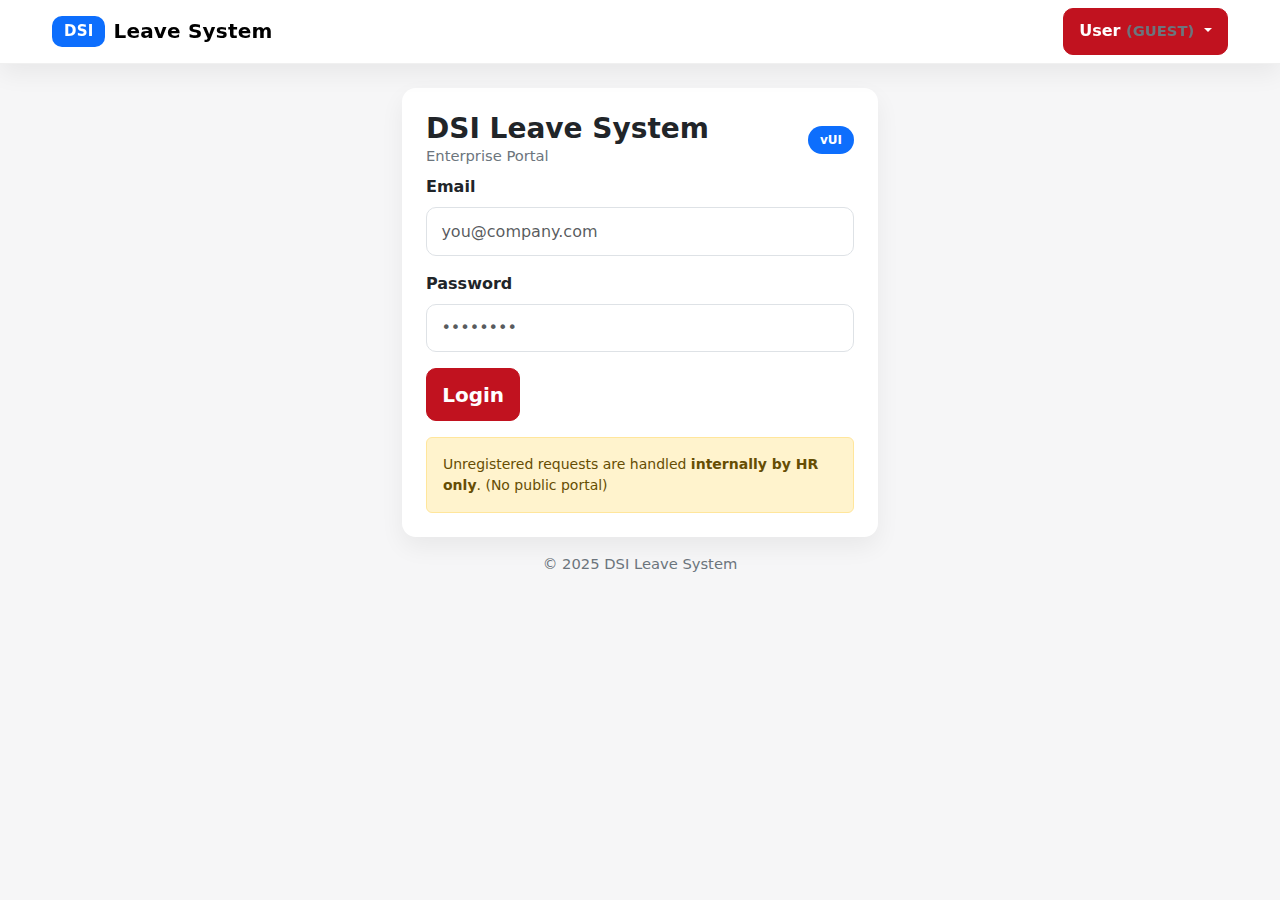
<file: index.html>
<!doctype html>
<html lang="en">
<head>
  <meta charset="utf-8">
  <meta name="viewport" content="width=device-width, initial-scale=1">
  <title>Login - DSI Leave System</title>
  <link href="https://cdn.jsdelivr.net/npm/bootstrap@5.3.3/dist/css/bootstrap.min.css" rel="stylesheet">
  <link href="assets/css/theme.css" rel="stylesheet">
</head>
<body>
  <div id="appTopbar"></div>
  <div class="toast-container position-fixed top-0 end-0 p-3" id="toastContainer"></div>

  <script src="https://cdn.jsdelivr.net/npm/bootstrap@5.3.3/dist/js/bootstrap.bundle.min.js"></script>
  <script src="assets/js/app.js"></script>
  <script src="assets/js/layout.js"></script>

<div class="container-xl py-4">
  <div class="row justify-content-center">
    <div class="col-12 col-md-8 col-lg-5">
      <div class="card p-4">
        <div class="d-flex align-items-center justify-content-between mb-2">
          <div>
            <h3 class="mb-0 fw-bold">DSI Leave System</h3>
            <div class="small-muted">Enterprise Portal</div>
          </div>
          <span class="badge text-bg-primary">vUI</span>
        </div>

        <form id="loginForm">
          <div class="mb-3">
            <label class="form-label fw-bold">Email</label>
            <input class="form-control" type="email" id="email" required placeholder="you@company.com">
          </div>
          <div class="mb-3">
            <label class="form-label fw-bold">Password</label>
            <input class="form-control" type="password" id="password" required placeholder="••••••••">
          </div>
          <button class="btn btn-primary btn-lg" type="submit">Login</button>
        </form>

        <div class="alert alert-warning small mt-3 mb-0">
          Unregistered requests are handled <b>internally by HR only</b>. (No public portal)
        </div>
      </div>

      <div class="text-center small-muted mt-3">© 2025 DSI Leave System</div>
    </div>
  </div>
</div>

<script>
  renderTopbar("index.html"); // do not enforce auth on login page

  document.getElementById("loginForm").addEventListener("submit", async (e) => {
    e.preventDefault();
    try {
      const email = document.getElementById("email").value.trim();
      const password = document.getElementById("password").value;
      const res = await apiFetch("/api/auth/login", {
        method: "POST",
        body: JSON.stringify({ email, password })
      });
      const token = res.token || res.access_token || (res.data && res.data.token);
      const user = res.me || res.user || (res.data && res.data.user) || { email };
      if (!token) throw new Error("Login succeeded but token not returned by API.");
      setAuth(token, user);
      showToast("Login successful", "success");
      setTimeout(() => location.href = roleHome(user.role), 300);
    } catch (err) {
      showToast(err.message || "Login failed", "danger");
    }
  });
</script>
</body></html>
</file>
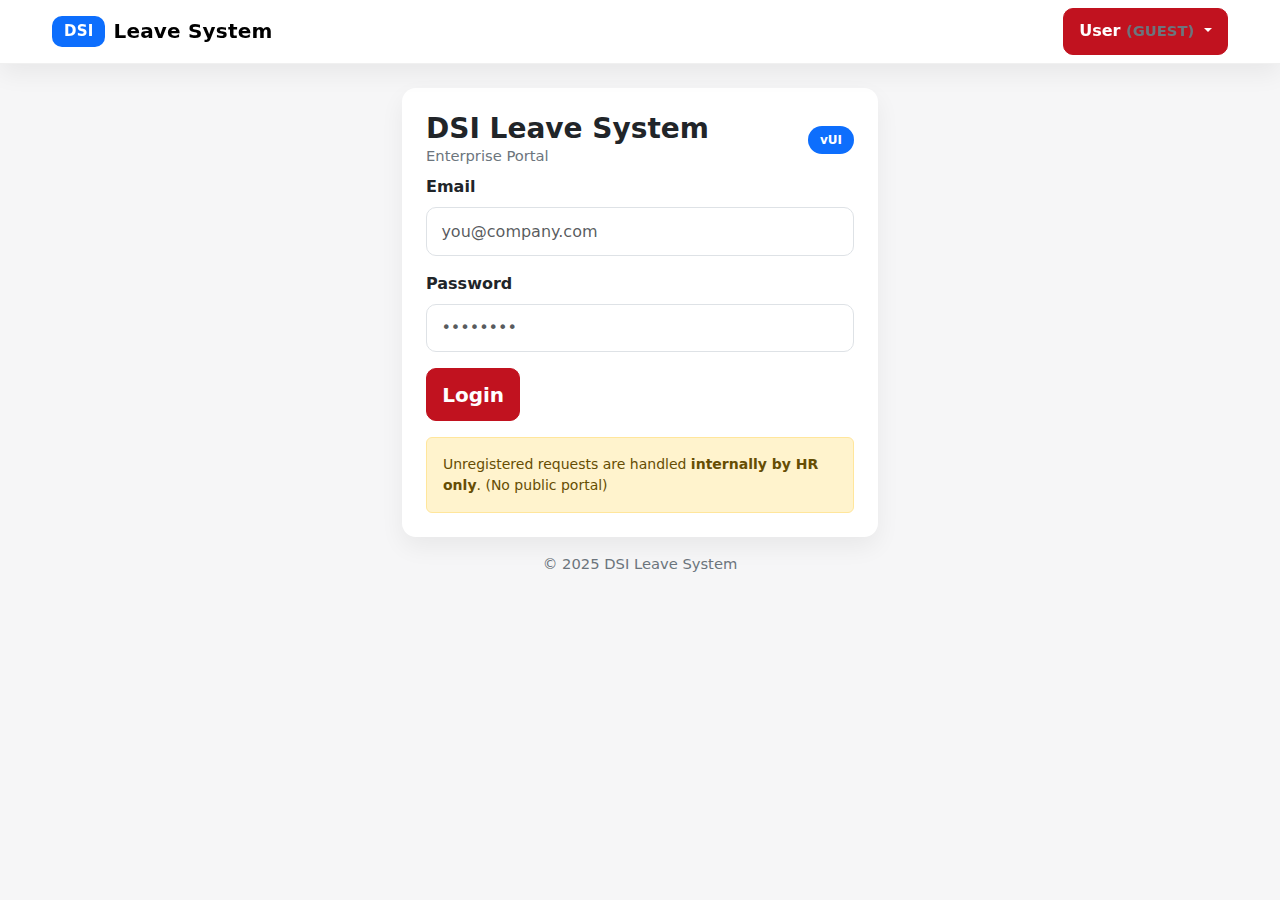
<file: appeals.html>
<!doctype html>
<html lang="en">
<head>
  <meta charset="utf-8">
  <meta name="viewport" content="width=device-width, initial-scale=1">
  <title>Appeals - DSI Leave System</title>
  <link href="https://cdn.jsdelivr.net/npm/bootstrap@5.3.3/dist/css/bootstrap.min.css" rel="stylesheet">
  <link href="assets/css/theme.css" rel="stylesheet">
</head>
<body>
  <div id="appTopbar"></div>
  <div class="toast-container position-fixed top-0 end-0 p-3" id="toastContainer"></div>

  <div class="container-xl py-4">
    <div class="card p-3 p-md-4">
      <div class="d-flex flex-column flex-md-row align-items-start align-items-md-center justify-content-between gap-2">
        <div>
          <h3 class="fw-bold mb-1">Appeals</h3>
          <div class="small-muted">HR decision on appealed requests.</div>
        </div>
        <button class="btn btn-outline-primary" id="btnReload">Reload</button>
      </div>
    </div>

    <div class="card p-3 p-md-4 section-gap">
      <div class="table-responsive">
        <table class="table table-hover align-middle">
          <thead>
            <tr>
              <th>ID</th><th>Employee</th><th>Date</th><th>OUT</th><th>IN</th><th>Status</th><th class="text-end">Decision</th>
            </tr>
          </thead>
          <tbody id="body"><tr><td colspan="7" class="small-muted">Loading…</td></tr></tbody>
        </table>
      </div>
    </div>
  </div>

  <script src="https://cdn.jsdelivr.net/npm/bootstrap@5.3.3/dist/js/bootstrap.bundle.min.js"></script>
  <script src="assets/js/config.js"></script>
  <script src="assets/js/i18n.js"></script>
  <script src="assets/js/app.js"></script>
  <script src="assets/js/layout.js"></script>

  <script>
    requireAuth();
    renderTopbar("appeals.html");

    function ensureHR(){
      const role=String(getUser()?.role||"").toUpperCase();
      if(role!=="HR"){
        showToast("Access denied (HR only)","danger");
        setTimeout(()=>location.href=roleHome(role), 400);
        return false;
      }
      return true;
    }

    function statusBadge(status){
      const s=(status||"—").toString();
      const cls=s.includes("FINAL_APPROVED") ? "bg-approved" :
                (s.includes("FINAL_REJECTED")||s.includes("REJECTED")) ? "bg-rejected" :
                (s.includes("APPEAL")) ? "bg-appealed" : "bg-pending";
      return `<span class="badge ${cls}">${escapeHtml(s)}</span>`;
    }

    async function loadAppeals(){
      if(!ensureHR()) return;
      const body=document.getElementById("body");
      body.innerHTML=`<tr><td colspan="7" class="small-muted">Loading…</td></tr>`;
      try{
        const res=await apiFetch("/api/hr/appeals");
        const rows=res?.rows||res||[];
        if(!rows.length){ body.innerHTML=`<tr><td colspan="7" class="small-muted">No appeals.</td></tr>`; return; }
        body.innerHTML="";
        rows.forEach(r=>{
          body.insertAdjacentHTML("beforeend",`
            <tr>
              <td>${escapeHtml(r.id)}</td>
              <td>${escapeHtml(r.full_name||r.unregistered_name||r.emp_no||r.unregistered_emp_id||"—")}</td>
              <td>${escapeHtml(String(r.date||"").slice(0,10))}</td>
              <td>${escapeHtml(String(r.planned_out||"").slice(0,5))}</td>
              <td>${escapeHtml(String(r.planned_in||"").slice(0,5))}</td>
              <td>${statusBadge(r.status)}</td>
              <td class="text-end">
                <button class="btn btn-primary btn-sm me-2" data-approve="${escapeHtml(r.id)}">Approve</button>
                <button class="btn btn-outline-danger btn-sm" data-reject="${escapeHtml(r.id)}">Reject</button>
              </td>
            </tr>
          `);
        });

        body.querySelectorAll("[data-approve]").forEach(b=>b.addEventListener("click", async ()=>{
          const id=b.getAttribute("data-approve");
          b.disabled=true;
          try{ await apiFetch(`/api/hr/appeals/${id}/approve`, { method:"POST" }); showToast("Approved","success"); loadAppeals(); }
          catch(e){ showToast(e.message,"danger"); }
          finally{ b.disabled=false; }
        }));

        body.querySelectorAll("[data-reject]").forEach(b=>b.addEventListener("click", async ()=>{
          const id=b.getAttribute("data-reject");
          b.disabled=true;
          try{ await apiFetch(`/api/hr/appeals/${id}/reject`, { method:"POST" }); showToast("Rejected","warning"); loadAppeals(); }
          catch(e){ showToast(e.message,"danger"); }
          finally{ b.disabled=false; }
        }));
      }catch(err){
        body.innerHTML=`<tr><td colspan="7" class="text-danger small">${escapeHtml(err.message)}</td></tr>`;
      }
    }

    document.getElementById("btnReload").addEventListener("click", loadAppeals);
    loadAppeals();
  </script>
</body>
</html>
</file>
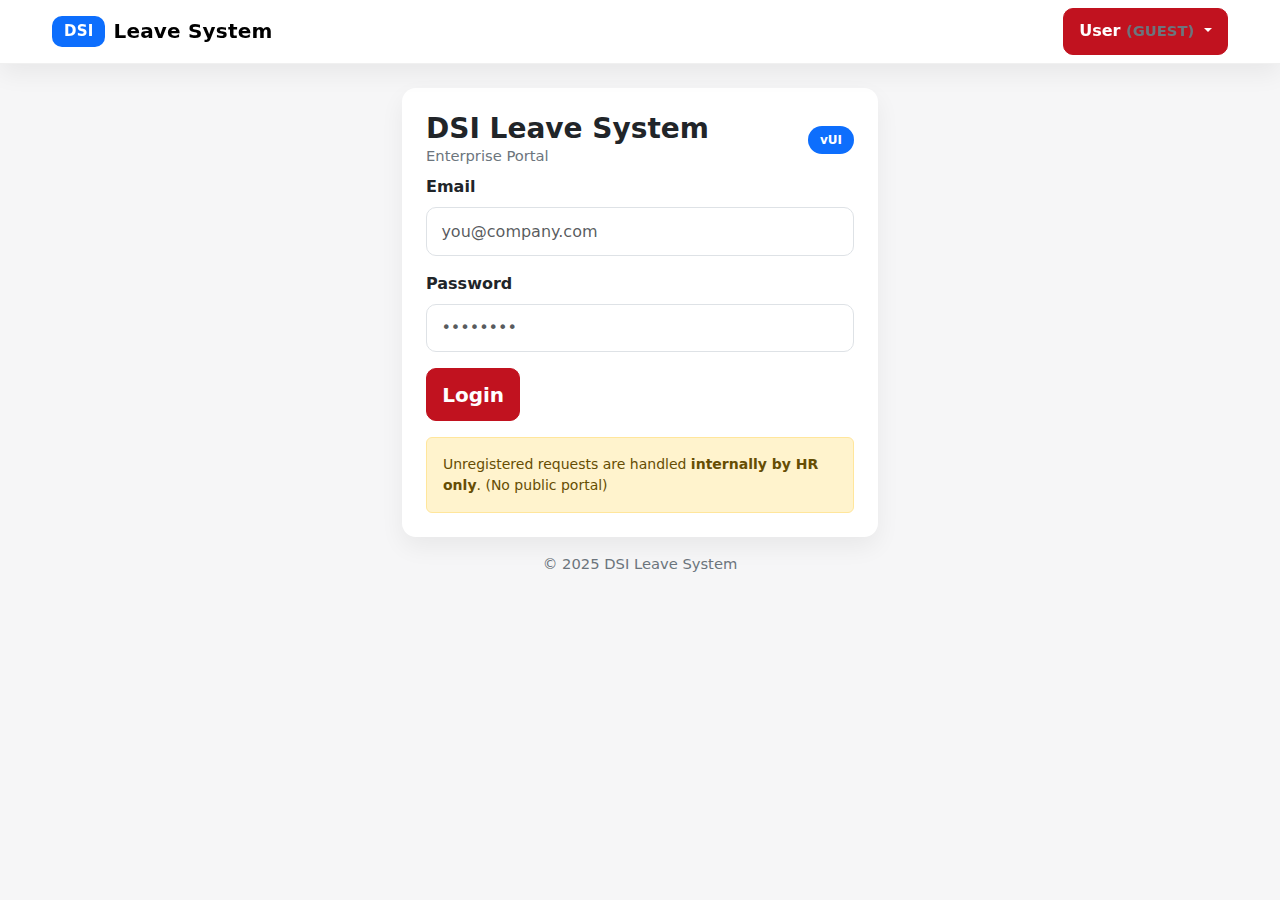
<file: approvals.html>
<!doctype html>
<html lang="en">
<head>
  <meta charset="utf-8">
  <meta name="viewport" content="width=device-width, initial-scale=1">
  <title>Approvals - DSI Leave System</title>
  <link href="https://cdn.jsdelivr.net/npm/bootstrap@5.3.3/dist/css/bootstrap.min.css" rel="stylesheet">
  <link href="assets/css/theme.css" rel="stylesheet">
</head>
<body>
  <div id="appTopbar"></div>
  <div class="toast-container position-fixed top-0 end-0 p-3" id="toastContainer"></div>

  <div class="container-xl py-4">
    <div class="card p-3 p-md-4">
      <div class="d-flex flex-column flex-md-row align-items-start align-items-md-center justify-content-between gap-2">
        <div>
          <h3 class="fw-bold mb-1">Approvals</h3>
          <div class="small-muted" id="hint">Pending requests for your role.</div>
        </div>
        <button class="btn btn-outline-primary" id="btnReload">Reload</button>
      </div>
    </div>

    <div class="card p-3 p-md-4 section-gap">
      <div class="table-responsive">
        <table class="table table-hover align-middle">
          <thead>
            <tr>
              <th>ID</th>
              <th>Employee</th>
              <th>Date</th>
              <th>OUT</th>
              <th>IN</th>
              <th>Status</th>
              <th class="text-end">Actions</th>
            </tr>
          </thead>
          <tbody id="body"><tr><td colspan="7" class="small-muted">Loading…</td></tr></tbody>
        </table>
      </div>
    </div>
  </div>

  <script src="https://cdn.jsdelivr.net/npm/bootstrap@5.3.3/dist/js/bootstrap.bundle.min.js"></script>
  <script src="assets/js/config.js"></script>
  <script src="assets/js/i18n.js"></script>
  <script src="assets/js/app.js"></script>
  <script src="assets/js/layout.js"></script>

  <script>
    requireAuth();
    renderTopbar("approvals.html");

    function statusBadge(status){
      const s=(status||"—").toString();
      const cls=s.includes("FINAL_APPROVED")||s==="FINAL_APPROVED" ? "bg-approved" :
                (s.includes("FINAL_REJECTED")||s.includes("REJECTED")) ? "bg-rejected" :
                (s.includes("APPEAL")) ? "bg-appealed" : "bg-pending";
      return `<span class="badge ${cls}">${escapeHtml(s)}</span>`;
    }

    function roleEndpoint(role){
      const r=String(role||"").toUpperCase();
      if(r==="HOD") return { list:"/api/hod/pending", approve:"/api/hod/approve", reject:"/api/hod/reject", label:"HOD approvals (employee requests)" };
      if(r==="ADMIN") return { list:"/api/admin/pending", approve:"/api/admin/approve", reject:"/api/admin/reject", label:"Admin approvals (HOD requests)" };
      if(r==="HR") return { list:"/api/hr/pending", approve:"/api/hr/approve", reject:"/api/hr/reject", label:"HR final approvals (Admin requests)" };
      return null;
    }

    async function loadApprovals(){
      const role=getUser()?.role||"";
      const cfg=roleEndpoint(role);
      const body=document.getElementById("body");
      const hint=document.getElementById("hint");
      if(!cfg){
        hint.textContent="No approvals for this role.";
        body.innerHTML=`<tr><td colspan="7" class="small-muted">Nothing to approve.</td></tr>`;
        return;
      }
      hint.textContent=cfg.label;
      body.innerHTML=`<tr><td colspan="7" class="small-muted">Loading…</td></tr>`;
      try{
        const res=await apiFetch(cfg.list);
        const rows=res?.rows||res||[];
        if(!rows.length){
          body.innerHTML=`<tr><td colspan="7" class="small-muted">No pending requests.</td></tr>`;
          return;
        }
        body.innerHTML="";
        rows.forEach(r=>{
          body.insertAdjacentHTML("beforeend",`
            <tr>
              <td>${escapeHtml(r.id)}</td>
              <td>${escapeHtml(r.full_name||r.employee_name||r.unregistered_name||r.emp_no||r.unregistered_emp_id||"—")}</td>
              <td>${escapeHtml(String(r.date||"").slice(0,10))}</td>
              <td>${escapeHtml(String(r.planned_out||r.out_time||"").slice(0,5))}</td>
              <td>${escapeHtml(String(r.planned_in||r.in_time||"").slice(0,5))}</td>
              <td>${statusBadge(r.status)}</td>
              <td class="text-end">
                <button class="btn btn-primary btn-sm me-2" data-approve="${escapeHtml(r.id)}">Approve</button>
                <button class="btn btn-outline-danger btn-sm" data-reject="${escapeHtml(r.id)}">Reject</button>
              </td>
            </tr>
          `);
        });

        body.querySelectorAll("[data-approve]").forEach(b=>b.addEventListener("click", async ()=>{
          const id=b.getAttribute("data-approve");
          b.disabled=true;
          try{
            await apiFetch(`${cfg.approve}/${id}`, { method:"POST" });
            showToast("Approved","success");
            loadApprovals();
          }catch(e){ showToast(e.message,"danger"); }
          finally{ b.disabled=false; }
        }));

        body.querySelectorAll("[data-reject]").forEach(b=>b.addEventListener("click", async ()=>{
          const id=b.getAttribute("data-reject");
          const reason=prompt("Reject reason:");
          if(!reason) return;
          b.disabled=true;
          try{
            await apiFetch(`${cfg.reject}/${id}`, { method:"POST", body: JSON.stringify({ reason }) });
            showToast("Rejected","warning");
            loadApprovals();
          }catch(e){ showToast(e.message,"danger"); }
          finally{ b.disabled=false; }
        }));

      }catch(err){
        body.innerHTML=`<tr><td colspan="7" class="text-danger small">${escapeHtml(err.message)}</td></tr>`;
      }
    }

    document.getElementById("btnReload").addEventListener("click", loadApprovals);
    loadApprovals();
  </script>
</body>
</html>
</file>
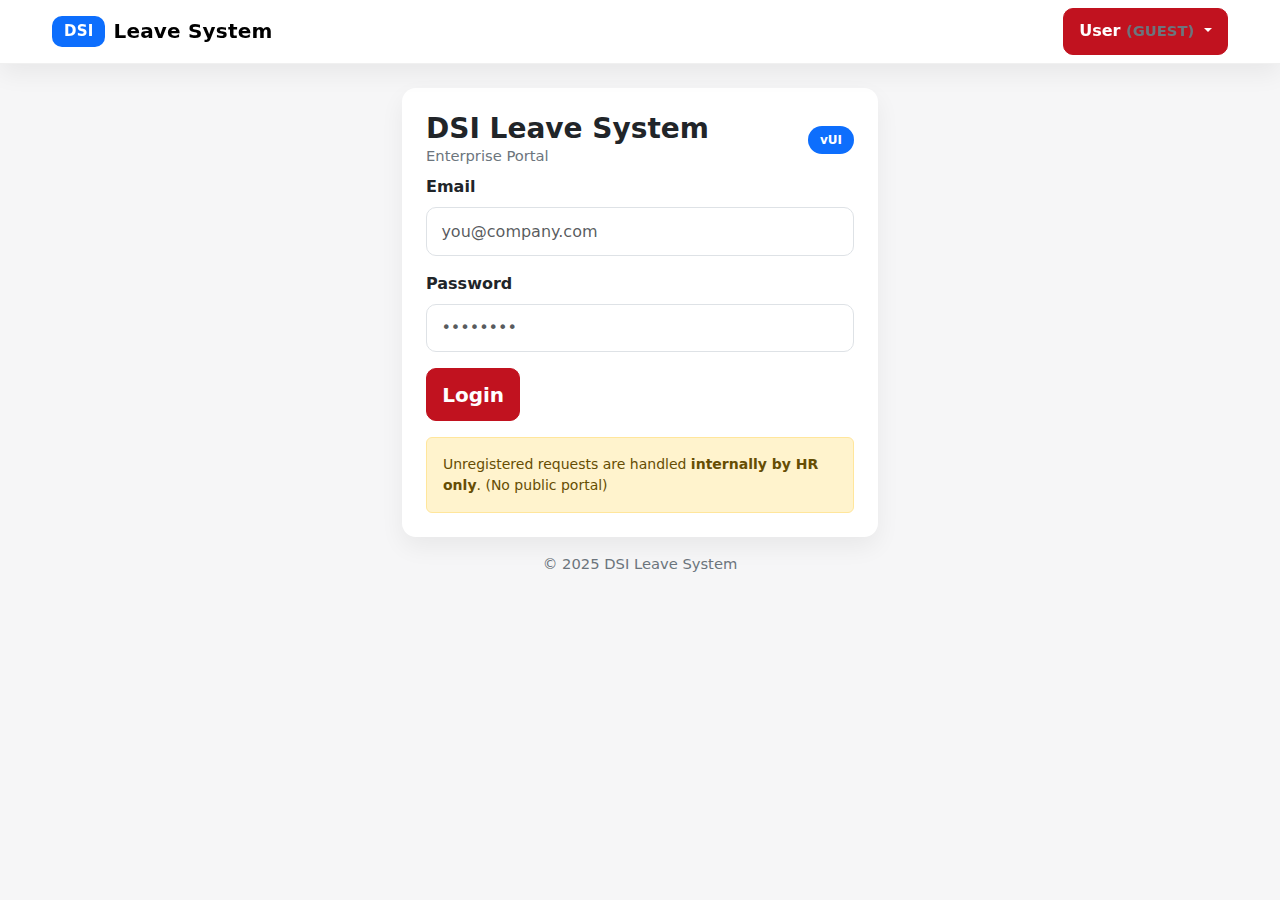
<file: dashboard.html>
<!doctype html>
<html lang="en">
<head>
  <meta charset="utf-8">
  <meta name="viewport" content="width=device-width, initial-scale=1">
  <title>Dashboard - DSI Leave System</title>
  <link href="https://cdn.jsdelivr.net/npm/bootstrap@5.3.3/dist/css/bootstrap.min.css" rel="stylesheet">
  <link href="assets/css/theme.css" rel="stylesheet">
</head>
<body>
  <div id="appTopbar"></div>
  <div class="toast-container position-fixed top-0 end-0 p-3" id="toastContainer"></div>

  <div class="container-xl py-4">
    <div class="card p-3 p-md-4">
      <div class="d-flex flex-column flex-md-row align-items-start align-items-md-center justify-content-between gap-2">
        <div>
          <h3 class="fw-bold mb-1">Dashboard</h3>
          <div class="small-muted">Summary for HR / ADMIN.</div>
        </div>
        <button class="btn btn-outline-primary" id="btnRefresh">Refresh</button>
      </div>
    </div>

    <div class="row g-3 section-gap" id="kpis"></div>

    <div class="row g-3 section-gap">
      <div class="col-12 col-lg-7">
        <div class="card p-3 p-md-4">
          <div class="fw-bold mb-2">Recent Requests</div>
          <div class="table-responsive">
            <table class="table table-hover align-middle">
              <thead><tr><th>ID</th><th>Name</th><th>Dept</th><th>Date</th><th>Planned</th><th>Status</th></tr></thead>
              <tbody id="recent"><tr><td colspan="6" class="small-muted">Loading…</td></tr></tbody>
            </table>
          </div>
        </div>
      </div>
      <div class="col-12 col-lg-5">
        <div class="card p-3 p-md-4">
          <div class="fw-bold mb-2">Status Counts</div>
          <div class="table-responsive">
            <table class="table table-sm align-middle">
              <thead><tr><th>Status</th><th class="text-end">Count</th></tr></thead>
              <tbody id="counts"><tr><td colspan="2" class="small-muted">Loading…</td></tr></tbody>
            </table>
          </div>
          <div class="small-muted mt-2" id="secPending"></div>
        </div>
      </div>
    </div>
  </div>

  <script src="https://cdn.jsdelivr.net/npm/bootstrap@5.3.3/dist/js/bootstrap.bundle.min.js"></script>
  <script src="assets/js/config.js"></script>
  <script src="assets/js/i18n.js"></script>
  <script src="assets/js/app.js"></script>
  <script src="assets/js/layout.js"></script>

  <script>
    requireAuth();
    renderTopbar("dashboard.html");

    function ensureRole(){
      const r=String(getUser()?.role||"").toUpperCase();
      if(!(r==="HR" || r==="ADMIN")){
        location.href = roleHome(r);
        return false;
      }
      return true;
    }

    function statusBadge(status){
      const s=(status||"—").toString();
      const cls=s.includes("FINAL_APPROVED")||s==="AUTO_CLOSED" ? "bg-approved" :
                (s.includes("FINAL_REJECTED")||s.includes("REJECTED")) ? "bg-rejected" :
                (s.includes("APPEAL")) ? "bg-appealed" : "bg-pending";
      return `<span class="badge ${cls}">${escapeHtml(s)}</span>`;
    }

    async function loadDash(){
      if(!ensureRole()) return;
      const kpis=document.getElementById("kpis");
      const recent=document.getElementById("recent");
      const counts=document.getElementById("counts");
      const secPending=document.getElementById("secPending");
      kpis.innerHTML="";
      recent.innerHTML=`<tr><td colspan="6" class="small-muted">Loading…</td></tr>`;
      counts.innerHTML=`<tr><td colspan="2" class="small-muted">Loading…</td></tr>`;
      secPending.textContent="";

      try{
        const res=await apiFetch("/api/dashboard/summary");
        const today=res.today_totals || {};
        const cards=[
          ["Today Requests", today.requests ?? "—"],
          ["Today Planned Minutes", today.planned_minutes ?? "—"],
          ["Security Pending", res.security_pending ?? "—"],
        ];
        cards.forEach(([label,value])=>{
          const col=document.createElement("div");
          col.className="col-12 col-sm-6 col-lg-4";
          col.innerHTML=`<div class="card p-3"><div class="kpi"><div><div class="label">${escapeHtml(label)}</div><div class="value">${escapeHtml(value)}</div></div><div class="badge text-bg-primary">KPI</div></div></div>`;
          kpis.appendChild(col);
        });

        const r = res.recent || [];
        if(!r.length){ recent.innerHTML=`<tr><td colspan="6" class="small-muted">No recent.</td></tr>`; }
        else{
          recent.innerHTML="";
          r.forEach(x=>{
            const planned=`${String(x.planned_out||"").slice(0,5)}-${String(x.planned_in||"").slice(0,5)}`;
            recent.insertAdjacentHTML("beforeend",`
              <tr>
                <td>#${escapeHtml(x.id)}</td>
                <td>${escapeHtml(x.full_name||x.unregistered_name||x.unregistered_emp_id||"—")}${x.is_unregistered ? ` <span class="badge bg-appealed">UNREG</span>`:""}</td>
                <td>${escapeHtml(x.department_name||"—")}</td>
                <td>${escapeHtml(String(x.date||"").slice(0,10))}</td>
                <td>${escapeHtml(planned)}</td>
                <td>${statusBadge(x.status)}</td>
              </tr>
            `);
          });
        }

        const sc=res.status_counts||[];
        if(!sc.length){ counts.innerHTML=`<tr><td colspan="2" class="small-muted">No data</td></tr>`; }
        else{
          counts.innerHTML="";
          sc.forEach(s=>{
            counts.insertAdjacentHTML("beforeend", `<tr><td>${escapeHtml(s.status)}</td><td class="text-end">${escapeHtml(s.count)}</td></tr>`);
          });
        }
        secPending.textContent = `Leaves waiting OUT/IN: ${res.security_pending ?? 0}`;
      }catch(e){
        showToast(e.message,"danger");
      }
    }

    document.getElementById("btnRefresh").addEventListener("click", loadDash);
    loadDash();
  </script>
</body>
</html>
</file>
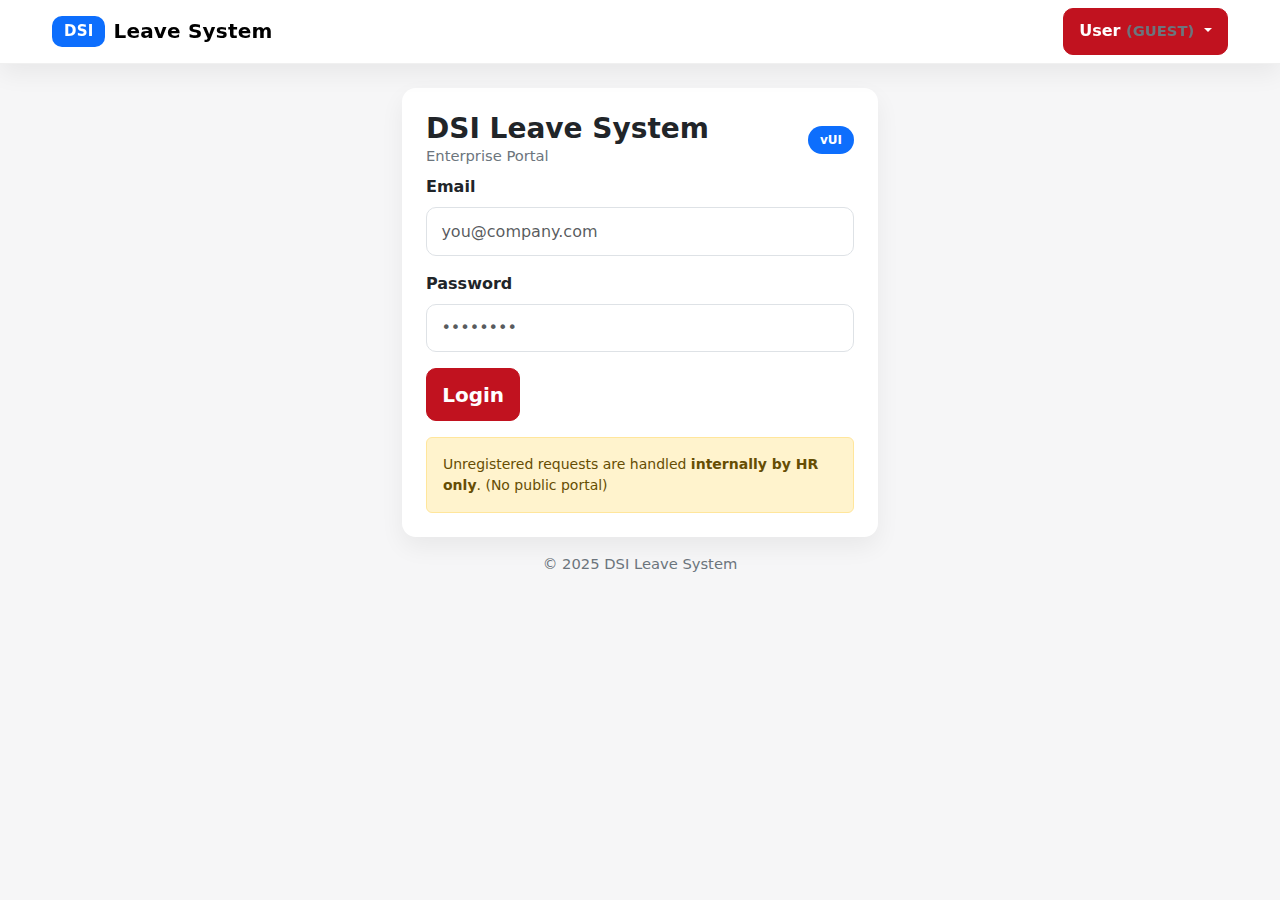
<file: hr-unregistered.html>
<!doctype html>
<html lang="en">
<head>
  <meta charset="utf-8">
  <meta name="viewport" content="width=device-width, initial-scale=1">
  <title>Unregistered (HR) - DSI Leave System</title>
  <link href="https://cdn.jsdelivr.net/npm/bootstrap@5.3.3/dist/css/bootstrap.min.css" rel="stylesheet">
  <link href="assets/css/theme.css" rel="stylesheet">
</head>
<body>
  <div id="appTopbar"></div>
  <div class="toast-container position-fixed top-0 end-0 p-3" id="toastContainer"></div>

  <div class="container-xl py-4">
    <div class="card p-3 p-md-4">
      <div class="d-flex flex-column flex-md-row align-items-start align-items-md-center justify-content-between gap-2">
        <div>
          <h3 class="fw-bold mb-1">Unregistered Leave (HR)</h3>
          <div class="small-muted">Internal only. Creates PENDING_HOD request with selected department.</div>
        </div>
        <a class="btn btn-outline-primary" href="reports.html">View in Reports</a>
      </div>
    </div>

    <div class="row g-3 section-gap">
      <div class="col-12 col-lg-6">
        <div class="card p-3 p-md-4">
          <div class="fw-bold mb-2">Create Unregistered Request</div>
          <form id="frm">
            <div class="row g-2">
              <div class="col-12 col-md-6">
                <label class="form-label fw-bold">Emp ID (optional)</label>
                <input class="form-control" id="emp_id" placeholder="e.g., TEMP-001">
              </div>
              <div class="col-12 col-md-6">
                <label class="form-label fw-bold">Name</label>
                <input class="form-control" id="name" required>
              </div>
            </div>

            <div class="mt-3">
              <label class="form-label fw-bold">Department</label>
              <select class="form-select" id="dept" required></select>
            </div>

            <div class="row g-2 mt-2">
              <div class="col-12 col-md-4">
                <label class="form-label fw-bold">Date</label>
                <input class="form-control" type="date" id="date" required>
              </div>
              <div class="col-12 col-md-4">
                <label class="form-label fw-bold">Planned OUT</label>
                <input class="form-control" type="time" id="out_time" required>
              </div>
              <div class="col-12 col-md-4">
                <label class="form-label fw-bold">Planned IN</label>
                <input class="form-control" type="time" id="in_time" required>
              </div>
            </div>

            <div class="mt-3">
              <label class="form-label fw-bold">Note</label>
              <textarea class="form-control" id="note" rows="3" placeholder="Reason / note (optional)"></textarea>
            </div>

            <div class="mt-3">
              <button class="btn btn-primary" type="submit" id="btnCreate">Create</button>
            </div>
          </form>

          <div class="alert alert-success mt-3 d-none" id="result"></div>
        </div>
      </div>

      <div class="col-12 col-lg-6">
        <div class="card p-3 p-md-4">
          <div class="fw-bold mb-2">How it routes</div>
          <ul class="mb-0">
            <li>HR creates unregistered request.</li>
            <li>System sets status: <b>PENDING_HOD</b> for selected department.</li>
            <li>Department HOD can approve/reject.</li>
            <li>If rejected, employee appeal feature is only for registered employees (backend rule).</li>
          </ul>
        </div>
      </div>
    </div>
  </div>

  <script src="https://cdn.jsdelivr.net/npm/bootstrap@5.3.3/dist/js/bootstrap.bundle.min.js"></script>
  <script src="assets/js/app.js"></script>
  <script src="assets/js/layout.js"></script>

  <script>
    requireAuth();
    renderTopbar("hr-unregistered.html");

    function ensureHR(){
      const r=String(getUser()?.role||"").toUpperCase();
      if(r!=="HR"){
        showToast("Access denied (HR only)","danger");
        setTimeout(()=>location.href=roleHome(r), 400);
        return false;
      }
      return true;
    }

    async function loadDepartments(){
      const sel=document.getElementById("dept");
      sel.innerHTML = '<option value="">Select…</option>';
      try{
        const res=await apiFetch("/api/public/departments", { method:"GET", headers:{} });
        const rows=res?.rows||res||[];
        rows.forEach(d=>{
          const opt=document.createElement("option");
          opt.value=d.id;
          opt.textContent=d.name;
          sel.appendChild(opt);
        });
      }catch(e){
        sel.innerHTML = '<option value="">Departments unavailable</option>';
      }
    }

    document.getElementById("frm").addEventListener("submit", async (e)=>{
      e.preventDefault();
      if(!ensureHR()) return;
      const btn=document.getElementById("btnCreate");
      const box=document.getElementById("result");
      btn.disabled=true;
      try{
        const payload={
          emp_id: document.getElementById("emp_id").value.trim() || null,
          name: document.getElementById("name").value.trim(),
          department_id: Number(document.getElementById("dept").value),
          date: document.getElementById("date").value,
          out_time: document.getElementById("out_time").value,
          in_time: document.getElementById("in_time").value,
          note: document.getElementById("note").value.trim() || null
        };
        const res=await apiFetch("/api/hr/unregistered", { method:"POST", body: JSON.stringify(payload) });
        box.classList.remove("d-none");
        box.textContent = `Created. Leave ID: #${res.id}`;
        showToast("Created","success");
      }catch(err){
        showToast(err.message,"danger");
      }finally{
        btn.disabled=false;
      }
    });

    document.getElementById("date").valueAsDate = new Date();
    document.getElementById("out_time").value = "09:00";
    document.getElementById("in_time").value = "10:00";
    if(ensureHR()) loadDepartments();
  </script>
</body>
</html>
</file>
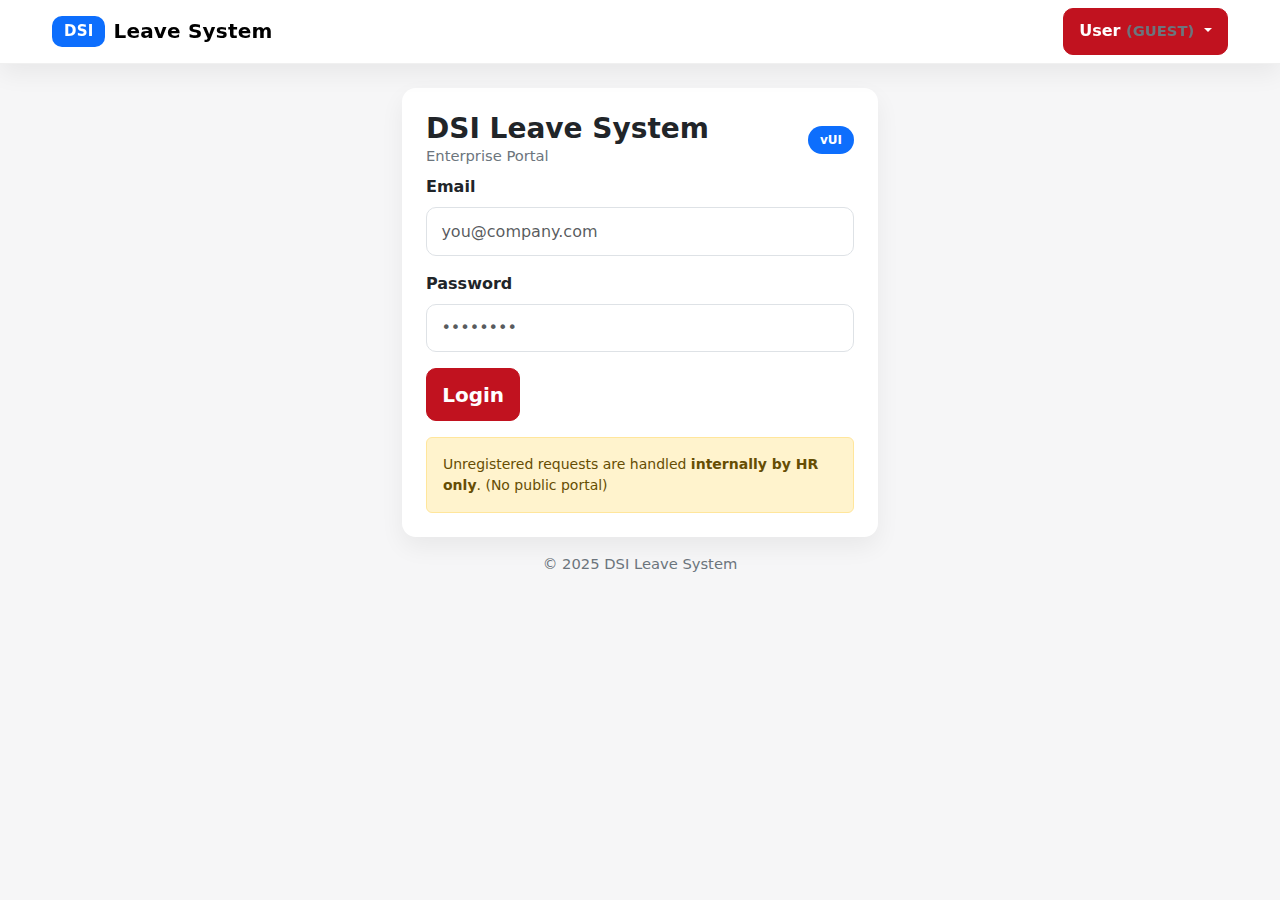
<file: leave-request.html>
<!doctype html>
<html lang="en">
<head>
  <meta charset="utf-8">
  <meta name="viewport" content="width=device-width, initial-scale=1">
  <title>Request Leave - DSI Leave System</title>
  <link href="https://cdn.jsdelivr.net/npm/bootstrap@5.3.3/dist/css/bootstrap.min.css" rel="stylesheet">
  <link href="assets/css/theme.css" rel="stylesheet">
</head>
<body>
  <div id="appTopbar"></div>
  <div class="toast-container position-fixed top-0 end-0 p-3" id="toastContainer"></div>

  <div class="container-xl py-4">
    <div class="card p-3 p-md-4">
      <div class="d-flex flex-column flex-md-row align-items-start align-items-md-center justify-content-between gap-2">
        <div>
          <h3 class="fw-bold mb-1">Request Leave</h3>
          <div class="small-muted">Submit short leave (planned OUT/IN time).</div>
        </div>
        <a class="btn btn-outline-primary" href="my-leaves.html">View My Leaves</a>
      </div>
    </div>

    <div class="card p-3 p-md-4 section-gap">
      <form id="leaveForm">
        <div class="row g-3">
          <div class="col-12 col-md-4">
            <label class="form-label fw-bold">Date</label>
            <input class="form-control" type="date" id="date" required>
          </div>
          <div class="col-12 col-md-4">
            <label class="form-label fw-bold">Planned OUT</label>
            <input class="form-control" type="time" id="out_time" required>
          </div>
          <div class="col-12 col-md-4">
            <label class="form-label fw-bold">Planned IN</label>
            <input class="form-control" type="time" id="in_time" required>
          </div>

          <div class="col-12">
            <label class="form-label fw-bold">Note</label>
            <textarea class="form-control" id="note" rows="3" placeholder="Reason / note (optional)"></textarea>
          </div>

          <div class="col-12 d-flex flex-column flex-md-row gap-2 align-items-start align-items-md-center">
            <button class="btn btn-primary btn-lg" type="submit" id="btnSubmit">Submit Request</button>
            <span class="small-muted">Your request will route automatically based on your role (Employee→HOD, HOD→Admin, Admin→HR).</span>
          </div>
        </div>
      </form>
    </div>
  </div>


  <!-- Leave Code Modal -->
  <div class="modal fade" id="codeModal" tabindex="-1" aria-hidden="true">
    <div class="modal-dialog modal-dialog-centered">
      <div class="modal-content">
        <div class="modal-header">
          <h5 class="modal-title fw-bold">Your Leave Identification Code</h5>
          <button type="button" class="btn-close" data-bs-dismiss="modal" aria-label="Close"></button>
        </div>
        <div class="modal-body">
          <div class="small-muted mb-2">Give this 6-digit code to the Security desk to mark OUT/IN.</div>
          <div class="d-flex align-items-center gap-2">
            <div class="display-6 fw-bold m-0" id="leaveCodeText">000000</div>
            <button class="btn btn-outline-primary btn-sm" type="button" id="btnCopyCode">Copy</button>
          </div>
          <div class="small text-secondary mt-2">Tip: Take a screenshot.</div>
        </div>
        <div class="modal-footer">
          <button type="button" class="btn btn-primary" data-bs-dismiss="modal" id="btnGoMyLeaves">Go to My Requests</button>
        </div>
      </div>
    </div>
  </div>


  <script src="https://cdn.jsdelivr.net/npm/bootstrap@5.3.3/dist/js/bootstrap.bundle.min.js"></script>
  <script src="assets/js/config.js"></script>
  <script src="assets/js/i18n.js"></script>
  <script src="assets/js/app.js"></script>
  <script src="assets/js/layout.js"></script>

  <script>
    requireAuth();
    renderTopbar("leave-request.html");

    document.getElementById("date").valueAsDate = new Date();
    document.getElementById("out_time").value = "09:00";
    document.getElementById("in_time").value = "10:00";


    document.getElementById("btnCopyCode")?.addEventListener("click", async ()=>{
      const code = document.getElementById("leaveCodeText").textContent.trim();
      try{
        await navigator.clipboard.writeText(code);
        showToast("Code copied", "success");
      }catch{
        showToast("Copy failed. Please select and copy manually.", "warning");
      }
    });

    document.getElementById("codeModal")?.addEventListener("hidden.bs.modal", ()=>{
      // After user sees the code, go to My Requests
      location.href = "my-leaves.html";
    });


    document.getElementById("leaveForm").addEventListener("submit", async (e)=>{
      e.preventDefault();
      const btn=document.getElementById("btnSubmit");
      btn.disabled=true; btn.textContent="Submitting…";
      try{
        const payload={
          date: document.getElementById("date").value,
          out_time: document.getElementById("out_time").value,
          in_time: document.getElementById("in_time").value,
          note: document.getElementById("note").value.trim() || null
        };
        const resp = await apiFetch("/api/leaves", { method:"POST", body: JSON.stringify(payload) });
        const code = resp && (resp.leave_code || resp.leaveCode || resp.code);
        if(code){
          document.getElementById("leaveCodeText").textContent = code;
          const modalEl = document.getElementById('codeModal');
          try{
            if(window.bootstrap && bootstrap.Modal){
              const modal = new bootstrap.Modal(modalEl);
              modal.show();
            }else{
              alert("Leave code: " + code);
              setTimeout(()=>location.href="my-leaves.html",300);
            }
          }catch(e){
            alert("Leave code: " + code);
            setTimeout(()=>location.href="my-leaves.html",300);
          }
        }else{
          showToast("Submitted", "success");
          setTimeout(()=>location.href="my-leaves.html",300);
        }
      }catch(err){
        showToast(err.message, "danger");
      }finally{
        btn.disabled=false; btn.textContent="Submit Request";
      }
    });
  </script>
</body>
</html>
</file>
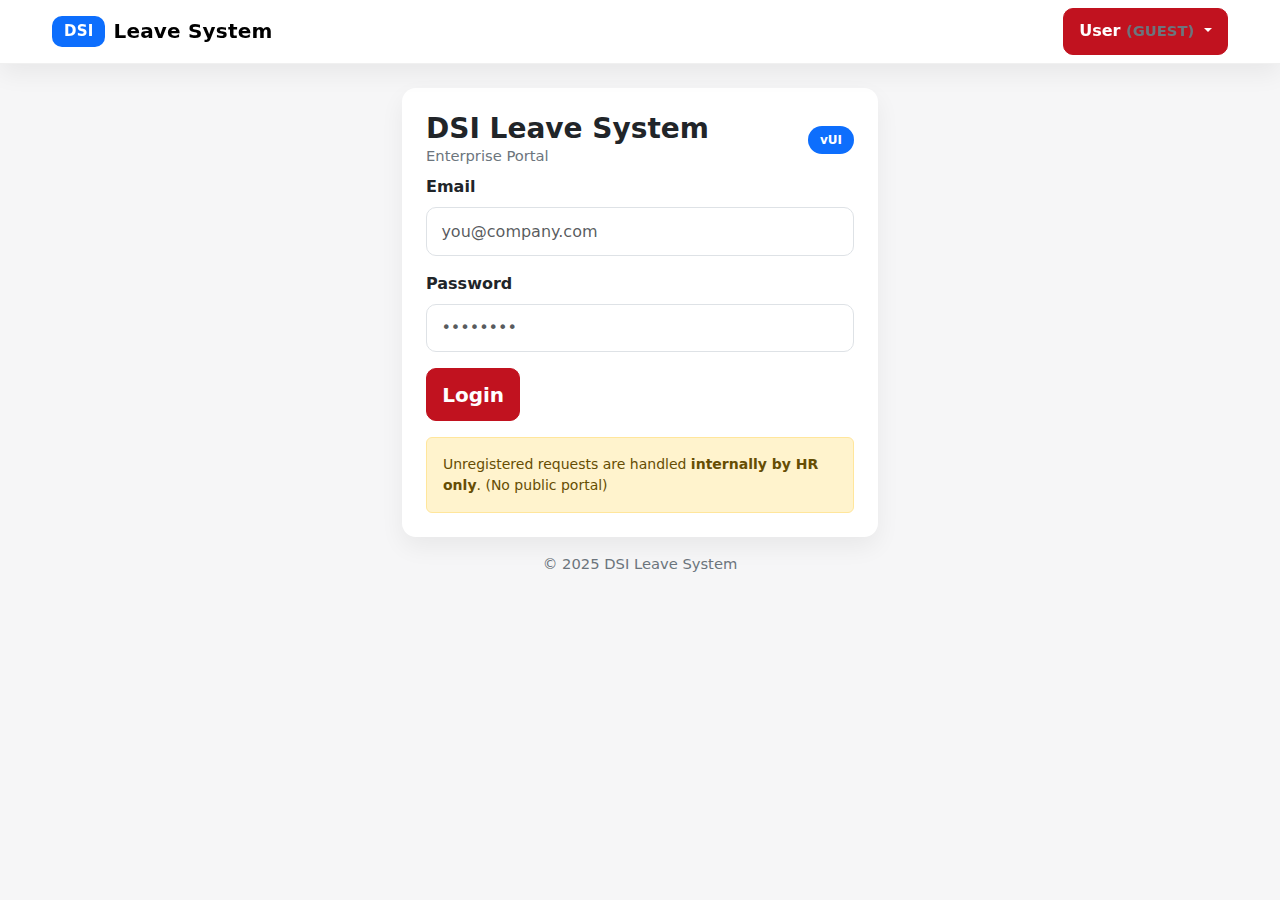
<file: my-leaves.html>
<!doctype html>
<html lang="en">
<head>
  <meta charset="utf-8">
  <meta name="viewport" content="width=device-width, initial-scale=1">
  <title>My Leaves - DSI Leave System</title>
  <link href="https://cdn.jsdelivr.net/npm/bootstrap@5.3.3/dist/css/bootstrap.min.css" rel="stylesheet">
  <link href="assets/css/theme.css" rel="stylesheet">
</head>
<body>
  <div id="appTopbar"></div>
  <div class="toast-container position-fixed top-0 end-0 p-3" id="toastContainer"></div>

  <div class="container-xl py-4">
    <div class="card p-3 p-md-4">
      <div class="d-flex flex-column flex-md-row align-items-start align-items-md-center justify-content-between gap-2">
        <div>
          <h3 class="fw-bold mb-1">My Requests</h3>
          <div class="small-muted">View pending / approved / rejected requests.</div>
        </div>
        <div class="d-flex gap-2 w-100 w-md-auto">
          <select class="form-select" id="filter" style="max-width: 240px;">
            <option value="ALL">All</option>
            <option value="PENDING">Pending</option>
            <option value="APPROVED">Approved</option>
            <option value="REJECTED">Rejected</option>
            <option value="APPEALED">Appealed</option>
          </select>
          <a class="btn btn-primary" href="leave-request.html">Request Leave</a>
        </div>
      </div>
    </div>

    <div class="card p-3 p-md-4 section-gap">
      <div class="table-responsive">
        <table class="table table-hover align-middle">
          <thead>
            <tr>
              <th>ID</th><th>Code</th>
              <th>Date</th>
              <th>OUT</th>
              <th>IN</th>
              <th class="text-end">Minutes</th>
              <th>Status</th>
              <th class="text-end">Action</th>
            </tr>
          </thead>
          <tbody id="tblBody"><tr><td colspan="8" class="small-muted">Loading…</td></tr></tbody>
        </table>
      </div>
    </div>
  </div>

  <script src="https://cdn.jsdelivr.net/npm/bootstrap@5.3.3/dist/js/bootstrap.bundle.min.js"></script>
  <script src="assets/js/config.js"></script>
  <script src="assets/js/i18n.js"></script>
  <script src="assets/js/app.js"></script>
  <script src="assets/js/layout.js"></script>

  <script>
    requireAuth();
    renderTopbar("my-leaves.html");

    function minutesBetween(outt, inn){
      if(!outt || !inn) return "—";
      const [oh,om]=String(outt).slice(0,5).split(":").map(Number);
      const [ih,im]=String(inn).slice(0,5).split(":").map(Number);
      const m=(ih*60+im)-(oh*60+om);
      return isNaN(m) ? "—" : m;
    }

    function statusBadge(status){
      const s=(status||"—").toString();
      const cls=s.includes("FINAL_APPROVED")||s==="FINAL_APPROVED"||s==="AUTO_CLOSED" ? "bg-approved" :
                (s.includes("FINAL_REJECTED")||s.includes("REJECTED")) ? "bg-rejected" :
                (s.includes("APPEAL")) ? "bg-appealed" : "bg-pending";
      return `<span class="badge ${cls}">${escapeHtml(s)}</span>`;
    }

    function matchesFilter(status, f){
      const s=String(status||"").toUpperCase();
      if(f==="ALL") return true;
      if(f==="PENDING") return s.startsWith("PENDING");
      if(f==="APPROVED") return (s==="FINAL_APPROVED" || s==="AUTO_CLOSED");
      if(f==="REJECTED") return s.includes("REJECTED");
      if(f==="APPEALED") return s==="APPEALED";
      return true;
    }

    async function loadMyLeaves(){
      const body=document.getElementById("tblBody");
      body.innerHTML=`<tr><td colspan="8" class="small-muted">Loading…</td></tr>`;
      try{
        const res=await apiFetch("/api/leaves/mine");
        const rows=res?.rows||res||[];
        const f=document.getElementById("filter").value;
        const filtered=rows.filter(r=>matchesFilter(r.status, f));
        if(!filtered.length){ body.innerHTML=`<tr><td colspan="8" class="small-muted">No records</td></tr>`; return; }
        body.innerHTML="";
        filtered.forEach(r=>{
          const status=r.status||"—";
          const canAppeal = (status==="REJECTED_HOD" || status==="REJECTED_ADMIN") && !r.appeal_used;
          body.insertAdjacentHTML("beforeend",`
            <tr>
              <td>${escapeHtml(r.id)}</td><td><span class="badge text-bg-light border">${escapeHtml(r.leave_code||'-')}</span></td>
              <td>${escapeHtml(String(r.date||"").slice(0,10))}</td>
              <td>${escapeHtml(String(r.planned_out||"").slice(0,5))}</td>
              <td>${escapeHtml(String(r.planned_in||"").slice(0,5))}</td>
              <td class="text-end">${escapeHtml(minutesBetween(r.planned_out, r.planned_in))}</td>
              <td>${statusBadge(status)}</td>
              <td class="text-end">
                ${canAppeal ? `<button class="btn btn-outline-primary btn-sm" data-appeal="${escapeHtml(r.id)}">Appeal</button>` : `<span class="small-muted">—</span>`}
              </td>
            </tr>
          `);
        });

        body.querySelectorAll("button[data-appeal]").forEach(btn=>{
          btn.addEventListener("click", async ()=>{
            const id=btn.getAttribute("data-appeal");
            const note=prompt("Appeal note (one time only):");
            if(!note) return;
            btn.disabled=true;
            try{
              await apiFetch(`/api/leaves/${id}/appeal`, { method:"POST", body: JSON.stringify({ note }) });
              showToast("Appeal submitted", "success");
              loadMyLeaves();
            }catch(e){
              showToast(e.message, "danger");
            }finally{
              btn.disabled=false;
            }
          });
        });

      }catch(err){
        body.innerHTML=`<tr><td colspan="8" class="text-danger small">${escapeHtml(err.message)}</td></tr>`;
      }
    }

    document.getElementById("filter").addEventListener("change", loadMyLeaves);
    loadMyLeaves();
  </script>
</body>
</html>
</file>
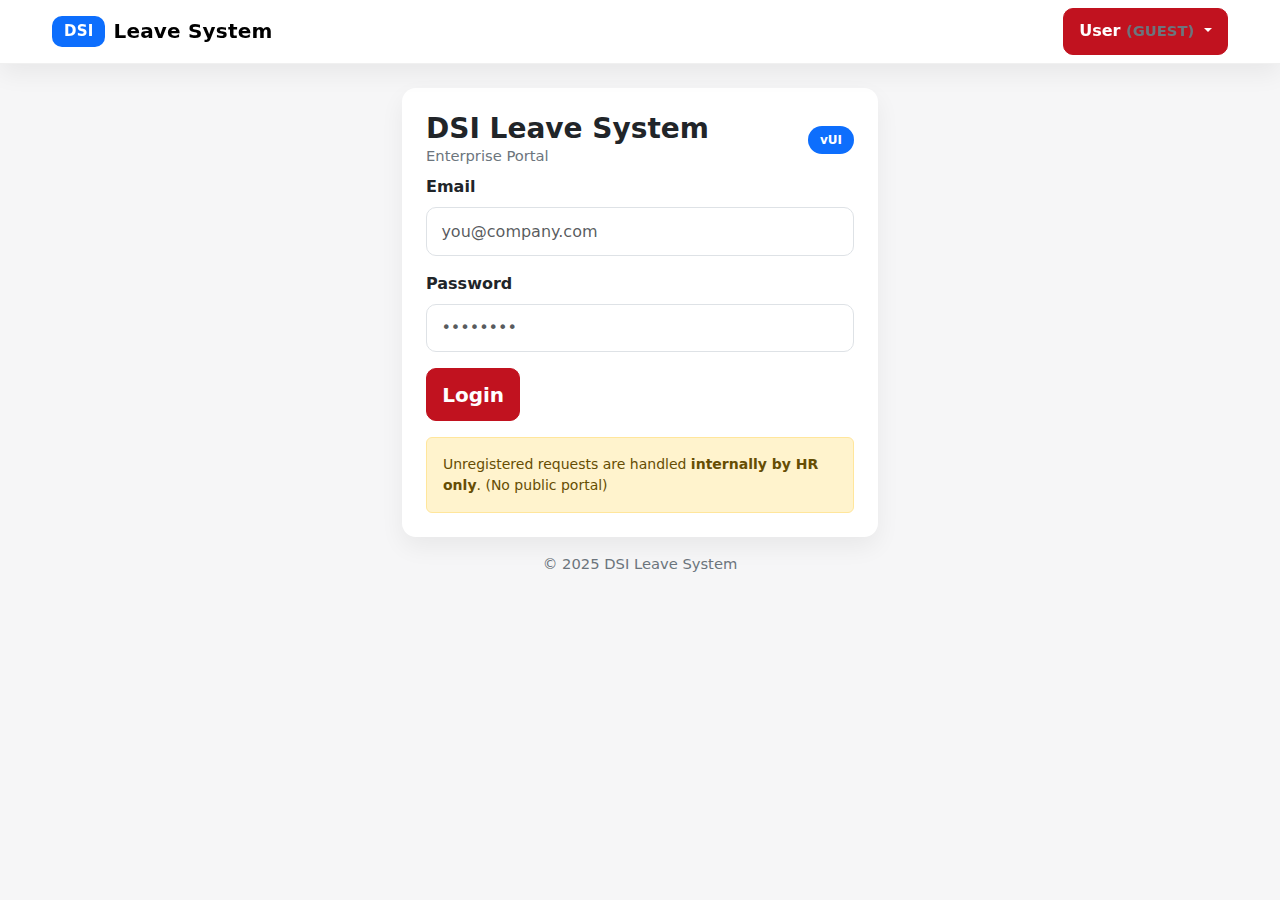
<file: reports.html>
<!doctype html>
<html lang="en">
<head>
  <meta charset="utf-8">
  <meta name="viewport" content="width=device-width, initial-scale=1">
  <title>Reports - DSI Leave System</title>
  <link href="https://cdn.jsdelivr.net/npm/bootstrap@5.3.3/dist/css/bootstrap.min.css" rel="stylesheet">
  <link href="assets/css/theme.css" rel="stylesheet">
</head>
<body>
  <div id="appTopbar"></div>
  <div class="toast-container position-fixed top-0 end-0 p-3" id="toastContainer"></div>

  <div class="container-xl py-4">
    <div class="card p-3 p-md-4">
      <div class="d-flex flex-column flex-md-row align-items-start align-items-md-center justify-content-between gap-2">
        <div>
          <h3 class="fw-bold mb-1" id="lblTitle">Reports</h3>
          <div class="small-muted" id="lblSub">Daily / Monthly / Yearly (HR / ADMIN).</div>
        </div>
        <div class="d-flex gap-2">
          <button class="btn btn-outline-primary" id="btnDownload">CSV Download</button>
          <button class="btn btn-outline-primary" id="btnDownloadXlsx">XLSX Download</button>
          <button class="btn btn-primary" id="btnRun">Run</button>
        </div>
      </div>
    </div>

    <div class="card p-3 p-md-4 section-gap">
      <div class="row g-3">
        <div class="col-12 col-md-3">
          <label class="form-label fw-bold" id="lblType">Type</label>
          <select class="form-select" id="type">
            <option value="daily">Daily</option>
            <option value="monthly">Monthly</option>
            <option value="yearly">Yearly</option>
            <option value="trends">Trends</option>
          </select>
        </div>

        <div class="col-12 col-md-3" id="dailyBox">
          <label class="form-label fw-bold" id="lblDate">Date</label>
          <input class="form-control" type="date" id="date">
        </div>

        <div class="col-6 col-md-2" id="monthBox">
          <label class="form-label fw-bold" id="lblMonth">Month</label>
          <input class="form-control" type="number" min="1" max="12" id="month">
        </div>

        <div class="col-6 col-md-2" id="yearBox">
          <label class="form-label fw-bold" id="lblYear">Year</label>
          <input class="form-control" type="number" min="2020" max="2100" id="year">
        </div>

        <div class="col-12 col-md-2" id="trendFromBox" style="display:none;">
          <label class="form-label fw-bold">From</label>
          <input class="form-control" type="date" id="from">
        </div>

        <div class="col-12 col-md-2" id="trendToBox" style="display:none;">
          <label class="form-label fw-bold">To</label>
          <input class="form-control" type="date" id="to">
        </div>

        <div class="col-12 col-md-3">
          <label class="form-label fw-bold" id="lblDept">Department</label>
          <select class="form-select" id="department_id">
            <option value="">All</option>
          </select>
        </div>

        <div class="col-12 col-md-3">
          <label class="form-label fw-bold" id="lblEmp">Emp No / Name</label>
          <input class="form-control" type="text" id="emp_no" placeholder="E001 / Name">
        </div>

        <div class="col-12 col-md-3">
          <label class="form-label fw-bold" id="lblStatus">Status</label>
          <select class="form-select" id="status">
            <option value="">All</option>
            <option value="PENDING_HOD">PENDING_HOD</option>
            <option value="PENDING_ADMIN">PENDING_ADMIN</option>
            <option value="PENDING_HR">PENDING_HR</option>
            <option value="FINAL_APPROVED">FINAL_APPROVED</option>
            <option value="FINAL_REJECTED">FINAL_REJECTED</option>
            <option value="REJECTED_HOD">REJECTED_HOD</option>
            <option value="REJECTED_ADMIN">REJECTED_ADMIN</option>
            <option value="APPEAL_PENDING_HR">APPEAL_PENDING_HR</option>
          </select>
        </div>

        <div class="col-12 col-md-3 d-flex align-items-end">
          <div class="form-check">
            <input class="form-check-input" type="checkbox" id="unregistered">
            <label class="form-check-label fw-bold" for="unregistered" id="lblUnreg">Unregistered only</label>
          </div>
        </div>

        <div class="col-12">
          <div class="d-flex flex-column flex-md-row justify-content-between gap-2">
            <div class="small-muted" id="meta">—</div>
            <div class="d-flex gap-2" id="pager" style="display:none;">
              <select class="form-select" id="limit" style="max-width:140px;">
                <option value="50">50</option>
                <option value="100">100</option>
                <option value="200" selected>200</option>
              </select>
              <button class="btn btn-outline-primary" id="btnPrev">Prev</button>
              <button class="btn btn-outline-primary" id="btnNext">Next</button>
            </div>
          </div>
        </div>
      </div>
    </div>

    <div class="card p-3 p-md-4 section-gap">
      <div class="fw-bold mb-2" id="title">Results</div>
      <div class="table-responsive">
        <table class="table table-hover align-middle">
          <thead id="thead"></thead>
          <tbody id="tbody"><tr><td class="small-muted">Run report to load data.</td></tr></tbody>
        </table>
      </div>
    </div>
  </div>

  <script src="https://cdn.jsdelivr.net/npm/bootstrap@5.3.3/dist/js/bootstrap.bundle.min.js"></script>
  <script src="assets/js/config.js"></script>
  <script src="assets/js/i18n.js"></script>
  <script src="assets/js/app.js"></script>
  <script src="assets/js/layout.js"></script>

  <script>
    requireAuth();
    renderTopbar("reports.html");

    // i18n labels
    document.getElementById('lblTitle').textContent = t('reports.title') || 'Reports';
    document.getElementById('lblSub').textContent = t('reports.subtitle') || 'Daily / Monthly / Yearly (HR / ADMIN).';
    document.getElementById('lblType').textContent = t('reports.type') || 'Type';
    document.getElementById('lblDate').textContent = t('reports.date') || 'Date';
    document.getElementById('lblMonth').textContent = t('reports.month') || 'Month';
    document.getElementById('lblYear').textContent = t('reports.year') || 'Year';
    document.getElementById('lblDept').textContent = t('reports.department') || 'Department';
    document.getElementById('lblEmp').textContent = t('reports.employee') || 'Emp No / Name';
    document.getElementById('lblStatus').textContent = t('reports.status') || 'Status';
    document.getElementById('lblUnreg').textContent = t('reports.unregistered') || 'Unregistered only';
    document.getElementById('btnRun').textContent = t('common.run') || 'Run';
    document.getElementById('btnDownload').textContent = t('common.download_csv') || 'CSV Download';
    document.getElementById('btnDownloadXlsx').textContent = t('common.download_xlsx') || 'XLSX Download';

    function ensureRole(){
      const r=String(getUser()?.role||"").toUpperCase();
      if(!(r==="HR" || r==="ADMIN")){
        showToast("Access denied (HR/ADMIN only)","danger");
        setTimeout(()=>location.href=roleHome(r), 400);
        return false;
      }
      return true;
    }

    function setBoxes(){
      const t=document.getElementById("type").value;
      document.getElementById("dailyBox").style.display = (t==="daily") ? "" : "none";
      document.getElementById("monthBox").style.display = (t==="monthly") ? "" : "none";
      document.getElementById("yearBox").style.display = (t==="monthly" || t==="yearly") ? "" : "none";
      document.getElementById("trendFromBox").style.display = (t==="trends") ? "" : "none";
      document.getElementById("trendToBox").style.display = (t==="trends") ? "" : "none";
      document.getElementById("pager").style.display = (t==="daily") ? "" : "none";
    }

    function th(html){ document.getElementById("thead").innerHTML = html; }
    function tb(html){ document.getElementById("tbody").innerHTML = html; }

    function buildQuery(extra={}){
      const params = new URLSearchParams();
      const dep = document.getElementById('department_id').value;
      const emp = document.getElementById('emp_no').value.trim();
      const status = document.getElementById('status').value;
      const unreg = document.getElementById('unregistered').checked;
      if (dep) params.set('department_id', dep);
      if (emp) params.set('emp_no', emp);
      if (status) params.set('status', status);
      if (unreg) params.set('unregistered', '1');
      Object.entries(extra).forEach(([k,v])=>{ if (v !== undefined && v !== null && v !== '') params.set(k, v); });
      const q = params.toString();
      return q ? ('?' + q) : '';
    }

    function statusPill(status){
      const cls = statusBadgeClass(status);
      return `<span class="badge ${cls}">${escapeHtml(formatStatus(status))}</span>`;
    }

    let currentOffset = 0;

    async function run(){
      if(!ensureRole()) return;
      const ttype=document.getElementById("type").value;
      const meta=document.getElementById("meta");
      meta.textContent = t('common.loading') || 'Loading…';
      tb(`<tr><td class="small-muted">${escapeHtml(t('common.loading')||'Loading…')}</td></tr>`);

      try{
        if(ttype==="daily"){
          const date=document.getElementById("date").value;
          const limit=document.getElementById('limit').value;
          const q = buildQuery({ date, limit, offset: currentOffset });
          const res=await apiFetch("/api/reports/daily"+q);
          document.getElementById("title").textContent = `Daily Report ${res.date ? '('+res.date+')' : ''}`;
          const total = res.pagination?.total || 0;
          const shown = (res.rows||[]).length;
          meta.textContent = `${shown} / ${total} records`;

          th(`<tr><th>ID</th><th>Emp No</th><th>Name</th><th>Dept</th><th>Date</th><th>Planned</th><th class="text-end">Planned Min</th><th class="text-end">Actual Min</th><th>Status</th></tr>`);
          const rows=res.rows||[];
          if(!rows.length){ tb(`<tr><td colspan="9" class="small-muted">No records</td></tr>`); return; }
          tb(rows.map(r=>{
            const planned = `${String(r.planned_out||"").slice(0,5)}-${String(r.planned_in||"").slice(0,5)}`;
            const actual = (r.actual_out && r.actual_in) ? `${String(r.actual_out).slice(0,5)}-${String(r.actual_in).slice(0,5)}` : '—';
            return `<tr>
              <td>#${escapeHtml(r.id)}</td>
              <td>${escapeHtml(r.emp_no||"—")}</td>
              <td>${escapeHtml(r.full_name||r.unregistered_name||r.unregistered_emp_id||"—")}${r.is_unregistered?` <span class="badge bg-appealed">UNREG</span>`:""}</td>
              <td>${escapeHtml(r.department_name||"—")}</td>
              <td>${escapeHtml(String(r.date||"").slice(0,10))}</td>
              <td>${escapeHtml(planned)}<div class="small-muted">${escapeHtml(actual)}</div></td>
              <td class="text-end">${escapeHtml(Math.round(Number(r.planned_minutes||0)))}</td>
              <td class="text-end">${r.actual_minutes==null ? '—' : escapeHtml(Math.round(Number(r.actual_minutes||0)))}</td>
              <td>${statusPill(r.status||"—")}</td>
            </tr>`;
          }).join(""));

        } else if(ttype==="monthly"){
          const year=Number(document.getElementById("year").value);
          const month=Number(document.getElementById("month").value);
          const q = buildQuery({ year, month });
          const res=await apiFetch(`/api/reports/monthly${q}`);
          document.getElementById("title").textContent = `Monthly Report (${res.year}-${String(res.month).padStart(2,'0')})`;
          const emp=res.by_employee||[];
          const dept=res.by_department||[];
          meta.textContent = `Employees: ${emp.length} | Departments: ${dept.length}`;
          th(`<tr><th colspan="5">Top Employees</th></tr>
              <tr><th>Emp No</th><th>Name</th><th class="text-end">Requests</th><th class="text-end">Planned Min</th><th class="text-end">Actual Min</th></tr>`);
          let html = "";
          if(!emp.length) html += `<tr><td colspan="5" class="small-muted">No employee data</td></tr>`;
          else html += emp.map(r=>`<tr><td>${escapeHtml(r.emp_no||r.unregistered_emp_id||"-")}</td><td>${escapeHtml(r.full_name||r.unregistered_name||"-")}${r.is_unregistered?` <span class="badge bg-appealed">UNREG</span>`:""}</td><td class="text-end">${escapeHtml(r.requests)}</td><td class="text-end">${escapeHtml(r.planned_minutes)}</td><td class="text-end">${escapeHtml(r.actual_minutes)}</td></tr>`).join("");
          html += `<tr><td colspan="5" style="height:12px;"></td></tr>`;
          html += `<tr><th colspan="5">By Department</th></tr>`;
          html += `<tr><th colspan="2">Dept</th><th class="text-end">Requests</th><th class="text-end">Planned Min</th><th class="text-end">Actual Min</th></tr>`;
          if(!dept.length) html += `<tr><td colspan="5" class="small-muted">No department data</td></tr>`;
          else html += dept.map(r=>`<tr><td colspan="2">${escapeHtml(r.name||"—")}</td><td class="text-end">${escapeHtml(r.requests)}</td><td class="text-end">${escapeHtml(r.planned_minutes)}</td><td class="text-end">${escapeHtml(r.actual_minutes)}</td></tr>`).join("");
          tb(html);

        } else if(ttype==="yearly"){
          const year=Number(document.getElementById("year").value);
          const q = buildQuery({ year });
          const res=await apiFetch(`/api/reports/yearly${q}`);
          document.getElementById("title").textContent = `Yearly Report (${res.year})`;
          const emp=res.by_employee||[];
          const dept=res.by_department||[];
          meta.textContent = `Employees: ${emp.length} | Departments: ${dept.length}`;
          th(`<tr><th colspan="5">Top Employees</th></tr>
              <tr><th>Emp No</th><th>Name</th><th class="text-end">Requests</th><th class="text-end">Planned Min</th><th class="text-end">Actual Min</th></tr>`);
          let html="";
          if(!emp.length) html += `<tr><td colspan="5" class="small-muted">No employee data</td></tr>`;
          else html += emp.map(r=>`<tr><td>${escapeHtml(r.emp_no||r.unregistered_emp_id||"-")}</td><td>${escapeHtml(r.full_name||r.unregistered_name||"-")}${r.is_unregistered?` <span class="badge bg-appealed">UNREG</span>`:""}</td><td class="text-end">${escapeHtml(r.requests)}</td><td class="text-end">${escapeHtml(r.planned_minutes)}</td><td class="text-end">${escapeHtml(r.actual_minutes)}</td></tr>`).join("");
          html += `<tr><td colspan="5" style="height:12px;"></td></tr>`;
          html += `<tr><th colspan="5">By Department</th></tr>`;
          html += `<tr><th colspan="2">Dept</th><th class="text-end">Requests</th><th class="text-end">Planned Min</th><th class="text-end">Actual Min</th></tr>`;
          if(!dept.length) html += `<tr><td colspan="5" class="small-muted">No department data</td></tr>`;
          else html += dept.map(r=>`<tr><td colspan="2">${escapeHtml(r.name||"—")}</td><td class="text-end">${escapeHtml(r.requests)}</td><td class="text-end">${escapeHtml(r.planned_minutes)}</td><td class="text-end">${escapeHtml(r.actual_minutes)}</td></tr>`).join("");
          tb(html);

        } else {
          const from=document.getElementById('from').value;
          const to=document.getElementById('to').value;
          const q = buildQuery({ from, to, group:'day' });
          const res=await apiFetch(`/api/reports/trends${q}`);
          document.getElementById("title").textContent = `Trends (${res.from} → ${res.to})`;
          meta.textContent = `${(res.rows||[]).length} buckets`;
          th(`<tr><th>Date</th><th class="text-end">Requests</th><th class="text-end">Planned Min</th><th class="text-end">Actual Min</th></tr>`);
          const rows=res.rows||[];
          if(!rows.length){ tb(`<tr><td colspan="4" class="small-muted">No data</td></tr>`); return; }
          tb(rows.map(r=>`<tr><td>${escapeHtml(String(r.bucket).slice(0,10))}</td><td class="text-end">${escapeHtml(r.requests)}</td><td class="text-end">${escapeHtml(r.planned_minutes)}</td><td class="text-end">${escapeHtml(r.actual_minutes)}</td></tr>`).join(''));
        }
      }catch(e){
        meta.textContent="—";
        tb(`<tr><td class="text-danger small">${escapeHtml(e.message)}</td></tr>`);
      }
    }

    async function downloadCSV(){
      if(!ensureRole()) return;
      const type=document.getElementById("type").value;
      if(type!=='daily'){ showToast('CSV export supports Daily only. Use XLSX.','warning'); return; }
      const extra={ format:'csv', type };
      extra.date=document.getElementById('date').value;

      const q = buildQuery(extra);
      try{
        const token = getToken();
        const res = await fetch(`${BASE_URL}/api/reports/export${q}`, {
          headers: token ? { Authorization: `Bearer ${token}` } : {}
        });
        if(!res.ok){
          const txt = await res.text();
          throw new Error(txt || `HTTP ${res.status}`);
        }
        const blob = await res.blob();
        const url = URL.createObjectURL(blob);
        const a = document.createElement('a');
        a.href = url;
        a.download = `report_${type}.csv`;
        document.body.appendChild(a);
        a.click();
        a.remove();
        URL.revokeObjectURL(url);
        showToast('Downloaded','success');
      }catch(e){
        showToast(e.message,'danger');
      }
    }

    async function downloadXLSX(){
      if(!ensureRole()) return;
      const type=document.getElementById("type").value;
      const extra={ format:'xlsx', type };
      if(type==='daily') extra.date=document.getElementById('date').value;
      if(type==='monthly'){ extra.year=document.getElementById('year').value; extra.month=document.getElementById('month').value; }
      if(type==='yearly'){ extra.year=document.getElementById('year').value; }
      if(type==='trends'){ extra.from=document.getElementById('from').value; extra.to=document.getElementById('to').value; extra.group='day'; }

      const q = buildQuery(extra);
      try{
        const token = getToken();
        const res = await fetch(`${BASE_URL}/api/reports/export${q}`, {
          headers: token ? { Authorization: `Bearer ${token}` } : {}
        });
        if(!res.ok){
          const txt = await res.text();
          throw new Error(txt || `HTTP ${res.status}`);
        }
        const blob = await res.blob();
        const url = URL.createObjectURL(blob);
        const a = document.createElement('a');
        a.href = url;
        a.download = `report_${type}.xlsx`;
        document.body.appendChild(a);
        a.click();
        a.remove();
        URL.revokeObjectURL(url);
        showToast('Downloaded','success');
      }catch(e){
        showToast(e.message,'danger');
      }
    }

async function loadDepartments(){
      try{
        const res = await apiFetch('/api/public/departments');
        const sel = document.getElementById('department_id');
        (res.rows||[]).forEach(d=>{
          const opt = document.createElement('option');
          opt.value = d.id;
          opt.textContent = d.name;
          sel.appendChild(opt);
        });
      }catch(e){ /* ignore */ }
    }

    const now=new Date();
    document.getElementById("date").valueAsDate=now;
    document.getElementById("year").value=now.getFullYear();
    document.getElementById("month").value=now.getMonth()+1;
    // default trends range: last 7 days
    const from = new Date(now); from.setDate(from.getDate()-7);
    document.getElementById('from').valueAsDate = from;
    document.getElementById('to').valueAsDate = now;

    document.getElementById("type").addEventListener("change", ()=>{ currentOffset=0; setBoxes(); });
    document.getElementById("btnRun").addEventListener("click", run);
    document.getElementById("btnDownload").addEventListener("click", downloadCSV);
    document.getElementById("btnDownloadXlsx").addEventListener("click", downloadXLSX);
    document.getElementById('btnPrev').addEventListener('click', ()=>{ currentOffset=Math.max(0, currentOffset - Number(document.getElementById('limit').value)); run(); });
    document.getElementById('btnNext').addEventListener('click', ()=>{ currentOffset=currentOffset + Number(document.getElementById('limit').value); run(); });
    document.getElementById('limit').addEventListener('change', ()=>{ currentOffset=0; run(); });

    setBoxes();
    loadDepartments();
  </script>
</body>
</html>
</file>
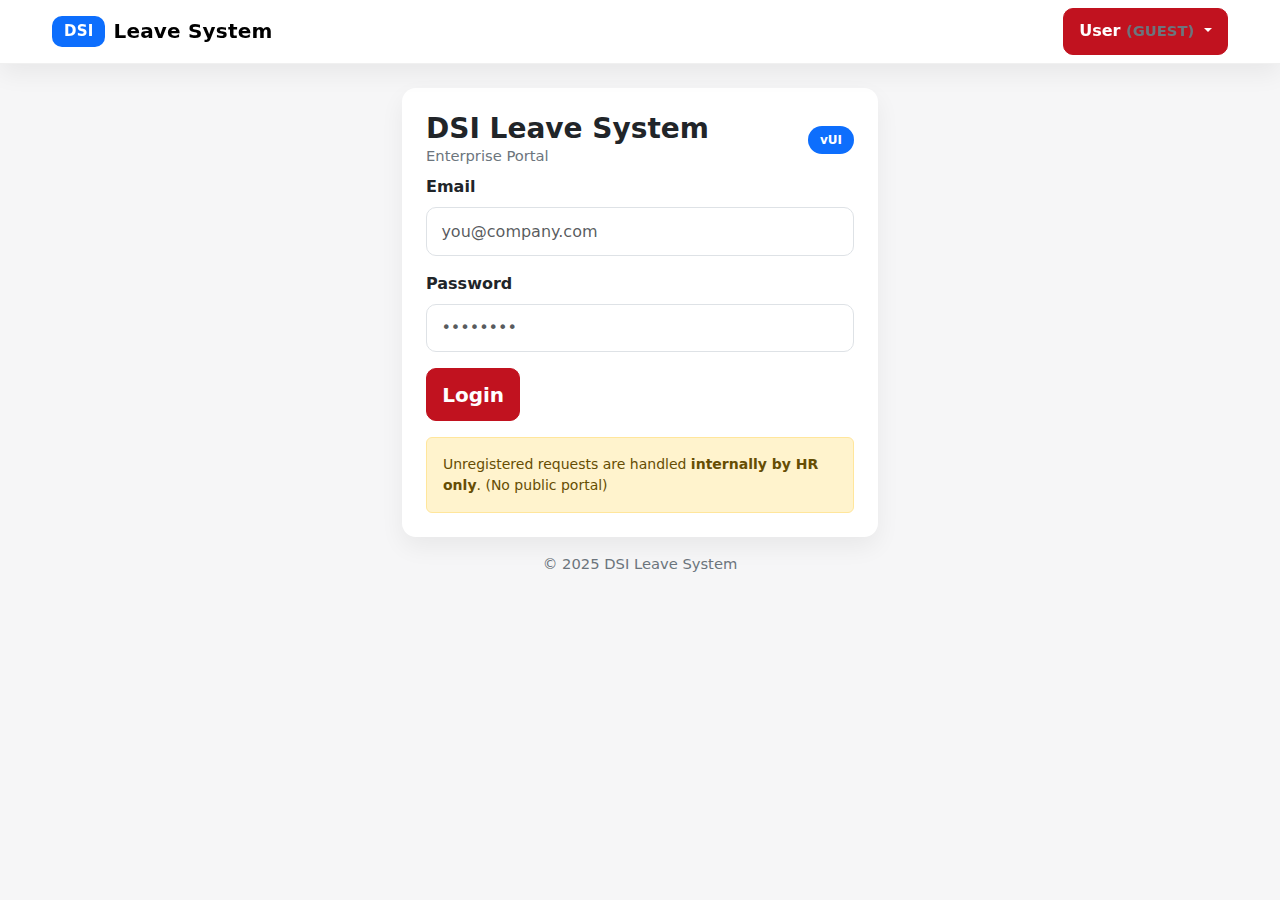
<file: security.html>
<!doctype html>
<html lang="en">
<head>
  <meta charset="utf-8">
  <meta name="viewport" content="width=device-width, initial-scale=1">
  <title>Security OUT/IN - DSI Leave System</title>
  <link href="https://cdn.jsdelivr.net/npm/bootstrap@5.3.3/dist/css/bootstrap.min.css" rel="stylesheet">
  <link href="assets/css/theme.css" rel="stylesheet">
</head>
<body>
  <div id="appTopbar"></div>
  <div class="toast-container position-fixed top-0 end-0 p-3" id="toastContainer"></div>

  <div class="container-xl py-4">
    <div class="card p-3 p-md-4 mb-3">
      <h3 class="fw-bold mb-1">Security OUT/IN</h3>
      <div class="small-muted">Enter a 6-digit leave code to view details and mark OUT/IN.</div>
    </div>

    <div class="card p-3 p-md-4">
      <div class="d-flex flex-column flex-md-row gap-2 align-items-start align-items-md-end justify-content-between">
        <div class="flex-grow-1">
          <div class="fw-bold mb-1">Leave Code Lookup</div>
          <div class="small-muted">Enter the 6-digit code and mark OUT/IN.</div>
          <div class="d-flex gap-2 mt-2">
            <input class="form-control" id="codeInput" inputmode="numeric" maxlength="6" placeholder="e.g. 042381" style="max-width: 220px;">
            <button class="btn btn-primary" id="btnLookup">Lookup</button>
          </div>
        </div>
        <div class="text-end">
          <button class="btn btn-outline-secondary" id="btnClearLookup">Clear</button>
        </div>
      </div>

      <div class="border rounded-3 p-3 mt-3 d-none" id="lookupResult">
        <div class="alert d-none" id="actionMsg" role="alert"></div>
        <div class="d-flex flex-column flex-md-row justify-content-between gap-2">
          <div>
            <div class="small-muted">Leave</div>
            <div class="fw-bold">
              <span id="lrName">-</span>
              <span class="text-secondary" id="lrEmp"> </span>
            </div>
            <div class="small text-secondary">
              <span id="lrDept">-</span> • <span id="lrDate">-</span> • Planned <span id="lrPlanned">-</span>
            </div>
            <div class="small mt-1">Code: <span class="badge text-bg-light border" id="lrCode">000000</span></div>
          </div>
          <div class="text-end">
            <div class="small-muted">Actual</div>
            <div class="small">
              OUT: <span id="lrOut">-</span> • IN: <span id="lrIn">-</span>
            </div>
            <div class="mt-2 d-flex justify-content-end gap-2">
              <button class="btn btn-warning" id="btnMarkOut">Mark OUT</button>
              <button class="btn btn-success" id="btnMarkIn">Mark IN</button>
            </div>
          </div>
        </div>
      </div>
    </div>
  </div>

  <script src="https://cdn.jsdelivr.net/npm/bootstrap@5.3.3/dist/js/bootstrap.bundle.min.js"></script>
  <script src="assets/js/config.js"></script>
  <script src="assets/js/i18n.js"></script>
  <script src="assets/js/app.js"></script>
  <script src="assets/js/layout.js"></script>

  <script>
    requireAuth();
    renderTopbar("security.html");

    // Keep the latest action message so it doesn't disappear when we refresh data.
    // Previously, we showed the message and immediately called loadLookup(),
    // and loadLookup() cleared the message at its start.
    let lastActionMsg = null;

    function ensureSecurity(){
      const role=String(getUser()?.role||"").toUpperCase();
      if(role!=="SECURITY"){
        showToast("Access denied (SECURITY only)","danger");
        setTimeout(()=>location.href=roleHome(role), 400);
        return false;
      }
      return true;
    }

    function normalizeCode(v){
      return String(v||'').trim().replace(/\s+/g,'').slice(0,6);
    }

    function clearActionMsg(){
      const el = document.getElementById('actionMsg');
      if(!el) return;
      el.className = 'alert d-none';
      el.textContent = '';
      lastActionMsg = null;
    }

    function setActionMsg(message, type='info'){
      const el = document.getElementById('actionMsg');
      if(!el) return;
      const cls = type === 'success' ? 'alert-success' :
                  type === 'danger' ? 'alert-danger' :
                  type === 'warning' ? 'alert-warning' : 'alert-primary';
      el.className = `alert ${cls}`;
      el.textContent = message;
      lastActionMsg = { message, type };
    }

    function setButtons(r){
      const btnOut = document.getElementById("btnMarkOut");
      const btnIn = document.getElementById("btnMarkIn");
      btnOut.disabled = !r.leave_code || !!r.actual_out;
      btnIn.disabled = !r.leave_code || !r.actual_out || !!r.actual_in;
    }

    async function loadLookup(opts={}){
      if(!ensureSecurity()) return;
      const preserveMsg = !!opts.preserveMsg;
      if(!preserveMsg) clearActionMsg();
      const code = normalizeCode(document.getElementById("codeInput").value);
      if(!/^[0-9]{6}$/.test(code)){
        showToast("Enter a valid 6-digit code","warning");
        setActionMsg("Please enter a valid 6-digit code.","warning");
        return;
      }

      try{
        const resp = await apiFetch(`/api/security/code/${code}`, { method:"GET" });
        const r = resp.row;
        const box = document.getElementById("lookupResult");
        box.classList.remove("d-none");

        // If we are refreshing after an OUT/IN action, keep the message visible.
        if(!preserveMsg) clearActionMsg();

        document.getElementById("lrName").textContent = r.is_unregistered ? (r.unregistered_name||'-') : (r.full_name||'-');
        document.getElementById("lrEmp").textContent = r.is_unregistered ? (r.unregistered_emp_id ? `(${r.unregistered_emp_id})` : "(Unregistered)") : (r.emp_no ? `(${r.emp_no})` : "");
        document.getElementById("lrDept").textContent = r.department_name || "-";
        document.getElementById("lrDate").textContent = r.date || "-";
        document.getElementById("lrPlanned").textContent = `${r.planned_out || '-'} - ${r.planned_in || '-'}`;
        document.getElementById("lrOut").textContent = r.actual_out || "-";
        document.getElementById("lrIn").textContent = r.actual_in || "-";
        document.getElementById("lrCode").textContent = r.leave_code || code;

        setButtons(r);

        const btnOut = document.getElementById("btnMarkOut");
        const btnIn = document.getElementById("btnMarkIn");

        btnOut.onclick = async ()=>{
          const currentCode = normalizeCode(document.getElementById("lrCode").textContent);
          btnOut.disabled = true;
          try{
            await apiFetch(`/api/security/code/${currentCode}/out`, { method:"POST" });
            showToast("Marked OUT","success");
            setActionMsg("OUT marked successfully.","success");
            loadLookup({ preserveMsg:true });
          }catch(e){
            showToast(e.message,"danger");
            setActionMsg(e.message || "Failed to mark OUT","danger");
            btnOut.disabled=false;
          }
        };

        btnIn.onclick = async ()=>{
          const currentCode = normalizeCode(document.getElementById("lrCode").textContent);
          btnIn.disabled = true;
          try{
            await apiFetch(`/api/security/code/${currentCode}/in`, { method:"POST" });
            showToast("Marked IN","success");
            setActionMsg("IN marked successfully.","success");
            loadLookup({ preserveMsg:true });
          }catch(e){
            showToast(e.message,"danger");
            setActionMsg(e.message || "Failed to mark IN","danger");
            btnIn.disabled=false;
          }
        };

        // Re-apply preserved message after refresh render.
        if(preserveMsg && lastActionMsg){
          setActionMsg(lastActionMsg.message, lastActionMsg.type);
        }

      }catch(err){
        showToast(err.message,"danger");
        setActionMsg(err.message || "Lookup failed","danger");
      }
    }

    function clearLookup(){
      document.getElementById("codeInput").value = "";
      document.getElementById("lookupResult").classList.add("d-none");
      clearActionMsg();
    }

    document.getElementById("btnLookup").addEventListener("click", loadLookup);
    document.getElementById("btnClearLookup").addEventListener("click", clearLookup);
    document.getElementById("codeInput").addEventListener("keydown", (e)=>{ if(e.key==="Enter"){ e.preventDefault(); loadLookup(); } });
  </script>
</body>
</html>
</file>
<file: assets/css/theme.css>
:root{
  --color-primary:#C1121F;
  --color-primary-2:#E11D48;
  --color-bg:#F6F6F7;
  --color-card:#FFFFFF;
  --color-text:#212529;
  --color-muted:#6c757d;
  --radius:14px;
  --border: rgba(0,0,0,0.08);
  --shadow-sm: 0 6px 16px rgba(0,0,0,0.06);
  --shadow: 0 14px 34px rgba(0,0,0,0.08);
  --focus: 0 0 0 4px rgba(193,18,31,0.14);
}
html, body { height: 100%; }
body{
  background: var(--color-bg);
  color: var(--color-text);
  font-family: system-ui, -apple-system, Segoe UI, Roboto, "Helvetica Neue", Arial, "Noto Sans", "Liberation Sans", sans-serif;
}
a { text-decoration: none; }
.container-xl{ max-width: 1200px; }

.navbar{
  background: rgba(255,255,255,0.92);
  backdrop-filter: blur(8px);
  border-bottom: 1px solid rgba(0,0,0,0.06);
  box-shadow: 0 10px 24px rgba(0,0,0,0.06);
}
.navbar-brand{ font-weight: 800; letter-spacing: .2px; }
.nav-link{ font-weight: 600; color: #2b2f36 !important; }
.nav-link.active{ color: var(--color-primary) !important; }

.card{
  border: 0;
  background: var(--color-card);
  border-radius: var(--radius);
  box-shadow: 0 10px 24px rgba(0,0,0,0.06);
}
.card:hover{ transform: translateY(-2px); box-shadow: var(--shadow); }
.badge{ border-radius: 999px; padding: .5rem .75rem; font-weight: 700; }
.badge.bg-pending{ background: #eef3ff; color: #1d4ed8; }
.badge.bg-approved{ background: #e8fff0; color: #0f7b3a; }
.badge.bg-rejected{ background: #ffecec; color: #b42318; }
.badge.bg-appealed{ background: #fff5df; color: #8a5b00; }

.btn{border-radius: 10px; font-weight: 700; padding: .65rem .95rem; }
.btn:focus{ box-shadow: var(--focus) !important; }
.btn-primary{ background: var(--color-primary); border-color: var(--color-primary); }
.btn-outline-primary{ border-color: var(--color-primary); color: var(--color-primary); }
.btn-primary:hover, .btn-outline-primary:hover{ background: var(--color-primary-2); border-color: var(--color-primary-2); }

.form-control, .form-select{ border-radius: 10px; padding: .7rem .9rem; }
.table thead th{ position: sticky; top: 0; background: #f1f5f9; z-index: 1; border-bottom: 1px solid var(--border); }
.table td, .table th{ vertical-align: middle; }
.table tbody tr:hover{ background: #f8fafc; }

.section-gap{ margin-top: 1.5rem; }
.kpi{ display:flex; align-items:center; justify-content:space-between; }
.kpi .value{ font-size: 1.6rem; font-weight: 900; letter-spacing: -0.3px; }
.kpi .label{ color: var(--color-muted); font-weight: 700; text-transform: uppercase; font-size: .78rem; letter-spacing: .6px; }
.small-muted{ color: var(--color-muted); font-size: .92rem; }
.toast-container{ z-index: 2000; }

@media (max-width: 576px){
  .btn{ width: 100%; }
}

.form-control:focus, .form-select:focus{
  border-color: var(--color-primary) !important;
  box-shadow: var(--focus) !important;
}
</file>
